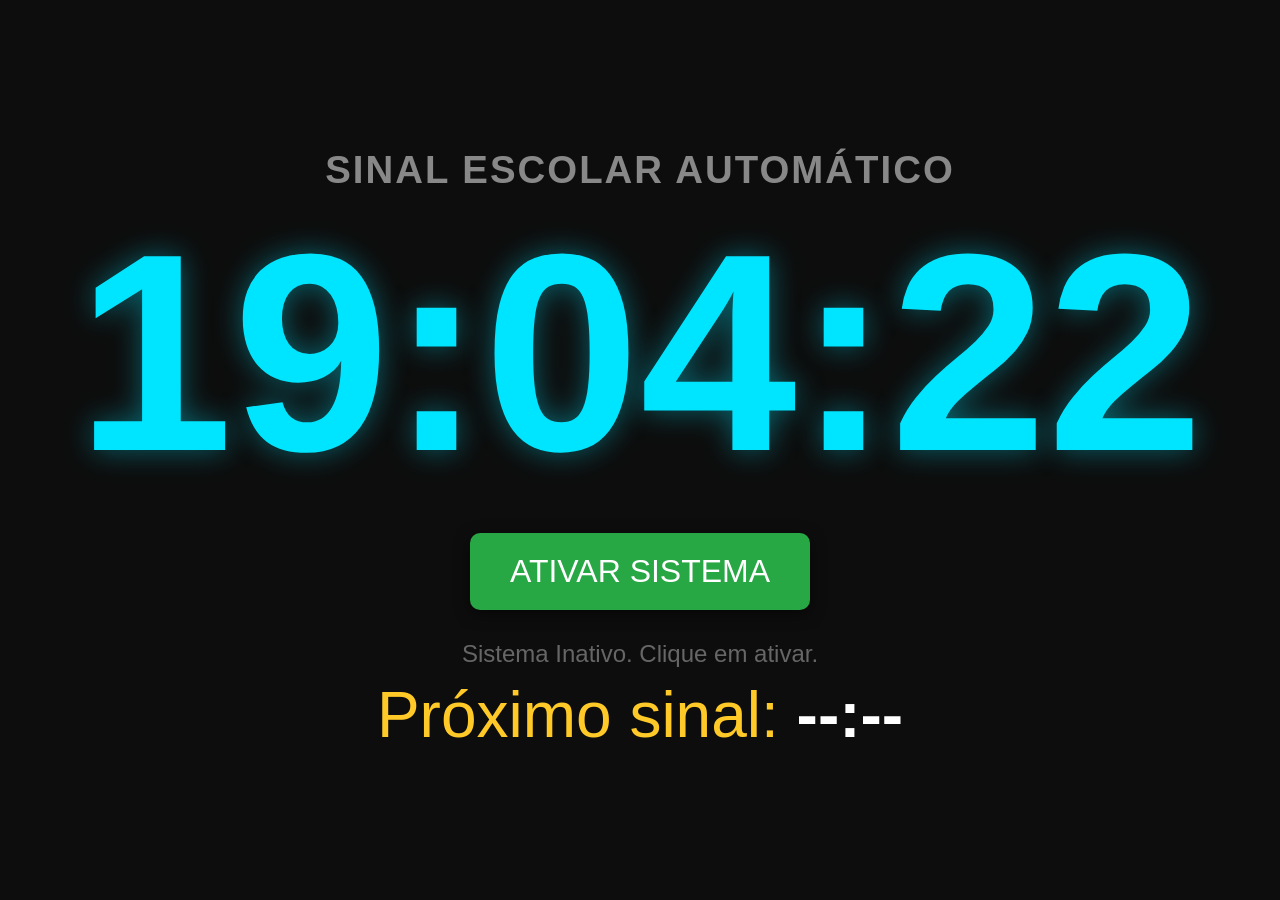
<file: index.html>
<!DOCTYPE html>
<html lang="pt-BR">
<head>
    <meta charset="UTF-8">
    <meta name="viewport" content="width=device-width, initial-scale=1.0">
    <title>Sinal Escolar</title>
    
    <link rel="stylesheet" href="style.css">
    
    <link rel="manifest" href="manifest.json">
    
    <meta name="apple-mobile-web-app-capable" content="yes">
    <meta name="apple-mobile-web-app-status-bar-style" content="black">
    <meta name="apple-mobile-web-app-title" content="Sinal">
    <link rel="apple-touch-icon" href="icon-192.png">
</head>
<body>
    <div class="container">
        <h1>Sinal Escolar Automático</h1>
        
        <div id="relogio">00:00:00</div>
        
        <button id="btnIniciar">ATIVAR SISTEMA</button>
        <p id="status">Sistema Inativo. Clique em ativar.</p>
        
        <div class="proximo-toque">
            Próximo sinal: <span id="proxSinal">--:--</span>
        </div>
    </div>

    <audio id="somIntro" src="sons/sinal.mp3"></audio>

    <audio id="somA1" src="sons/a1.mp3"></audio>
    <audio id="somA2" src="sons/a2.mp3"></audio>
    <audio id="somA3" src="sons/a3.mp3"></audio>
    
    <audio id="somA4" src="sons/a4.mp3"></audio> <audio id="somA5" src="sons/a5.mp3"></audio> <audio id="somA6" src="sons/a6.mp3"></audio> <audio id="somA7" src="sons/a7.mp3"></audio> <audio id="somA8" src="sons/a8.mp3"></audio> <audio id="somA9" src="sons/a9.mp3"></audio> <audio id="somFim" src="sons/fim.mp3"></audio> <script src="script.js"></script>

    <script>
        if ('serviceWorker' in navigator) {
            navigator.serviceWorker.register('sw.js')
            .then(() => console.log("Service Worker Registrado!"))
            .catch(err => console.log("Erro no SW:", err));
        }
    </script>
</body>
</html>
</file>
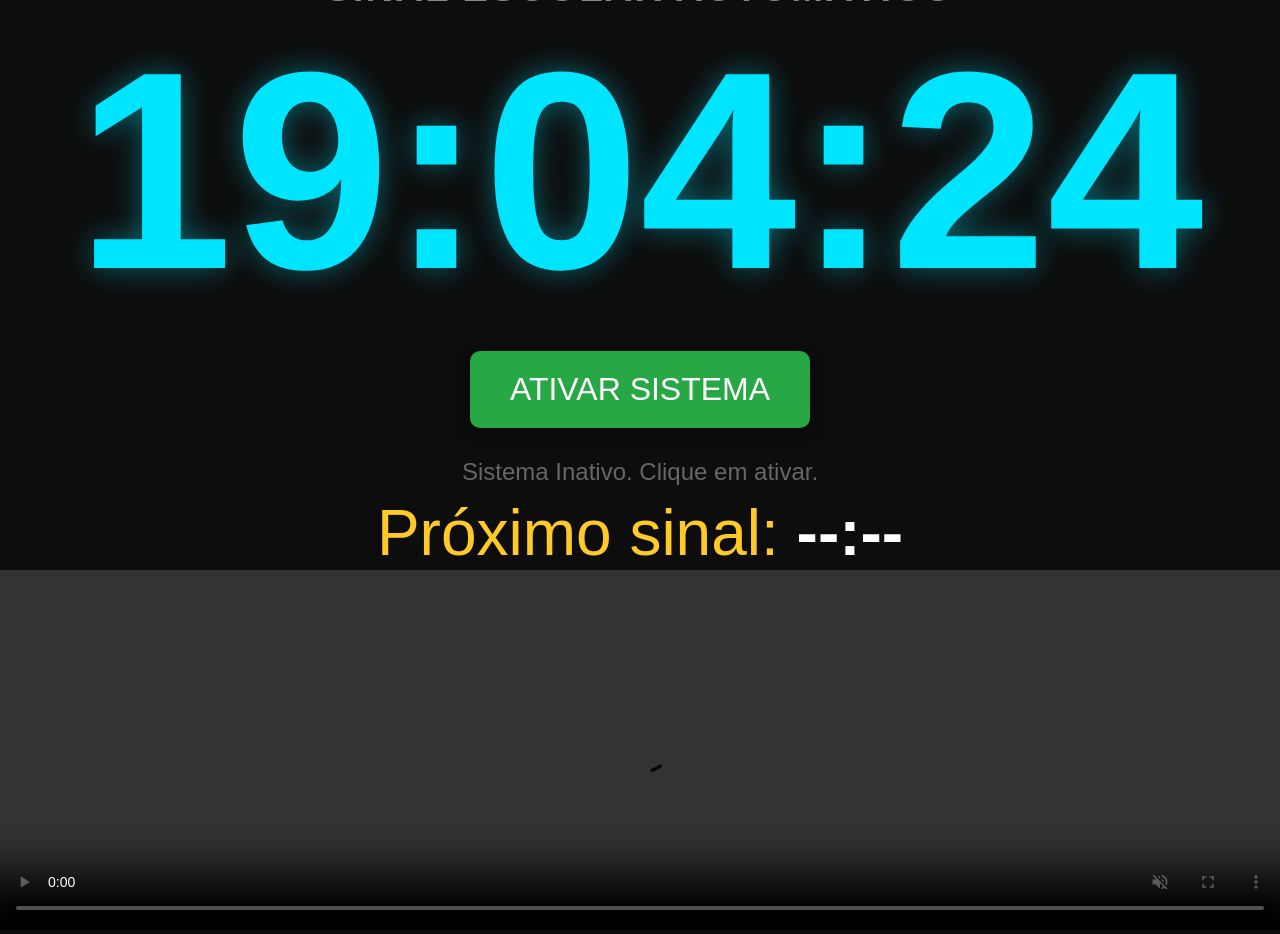
<file: inicio.html>
<!DOCTYPE html>
<html lang="pt-BR">
<head>
    <meta charset="UTF-8">
    <meta name="viewport" content="width=device-width, initial-scale=1.0">
    <title>Sinal Escolar</title>
    
    <link rel="stylesheet" href="style.css">
    
    <link rel="manifest" href="manifest.json">
    
    <meta name="apple-mobile-web-app-capable" content="yes">
    <meta name="apple-mobile-web-app-status-bar-style" content="black">
    <meta name="apple-mobile-web-app-title" content="Sinal">
    <link rel="apple-touch-icon" href="icon-192.png">
</head>
<body>
    <div class="container">
        <h1>Sinal Escolar Automático</h1>
        
        <div id="relogio">00:00:00</div>
        
        <button id="btnIniciar">ATIVAR SISTEMA</button>
        <p id="status">Sistema Inativo. Clique em ativar.</p>
        
        <div class="proximo-toque">
            Próximo sinal: <span id="proxSinal">--:--</span>
        </div>

        <!-- 🎥 PLAYER DE VÍDEO ADICIONADO -->
        <video id="playerVideo" width="100%" height="360" controls autoplay muted></video>

    </div>

    <audio id="somIntro" src="sons/sinal.mp3"></audio>

    <audio id="somA1" src="sons/a1.mp3"></audio>
    <audio id="somA2" src="sons/a2.mp3"></audio>
    <audio id="somA3" src="sons/a3.mp3"></audio>
    
    <audio id="somA4" src="sons/a4.mp3"></audio>
    <audio id="somA5" src="sons/a5.mp3"></audio>
    <audio id="somA6" src="sons/a6.mp3"></audio>
    <audio id="somA7" src="sons/a7.mp3"></audio>
    <audio id="somA8" src="sons/a8.mp3"></audio>
    <audio id="somA9" src="sons/a9.mp3"></audio>
    <audio id="somFim" src="sons/fim.mp3"></audio>

    <script src="script.js"></script>

    <!-- 🎬 SCRIPT DO VÍDEO EM SEQUÊNCIA -->
    <script>
        const player = document.getElementById("playerVideo");
        let index = 1;

        function tocarVideo() {
            const caminho = `videos/video${index}.mp4`;
            player.src = caminho;
            player.play().catch(() => {});

            player.onended = () => {
                index++;
                const teste = new XMLHttpRequest();
                teste.open("HEAD", `videos/video${index}.mp4`);

                teste.onload = function () {
                    if (teste.status === 200) {
                        tocarVideo();
                    } else {
                        index = 1; // reinicia sequência
                        tocarVideo();
                    }
                };

                teste.onerror = function () {
                    index = 1;
                    tocarVideo();
                };

                teste.send();
            };
        }

        // inicia automaticamente
        window.addEventListener("load", tocarVideo);
    </script>

    <script>
        if ('serviceWorker' in navigator) {
            navigator.serviceWorker.register('sw.js')
            .then(() => console.log("Service Worker Registrado!"))
            .catch(err => console.log("Erro no SW:", err));
        }
    </script>
</body>
</html>
</file>
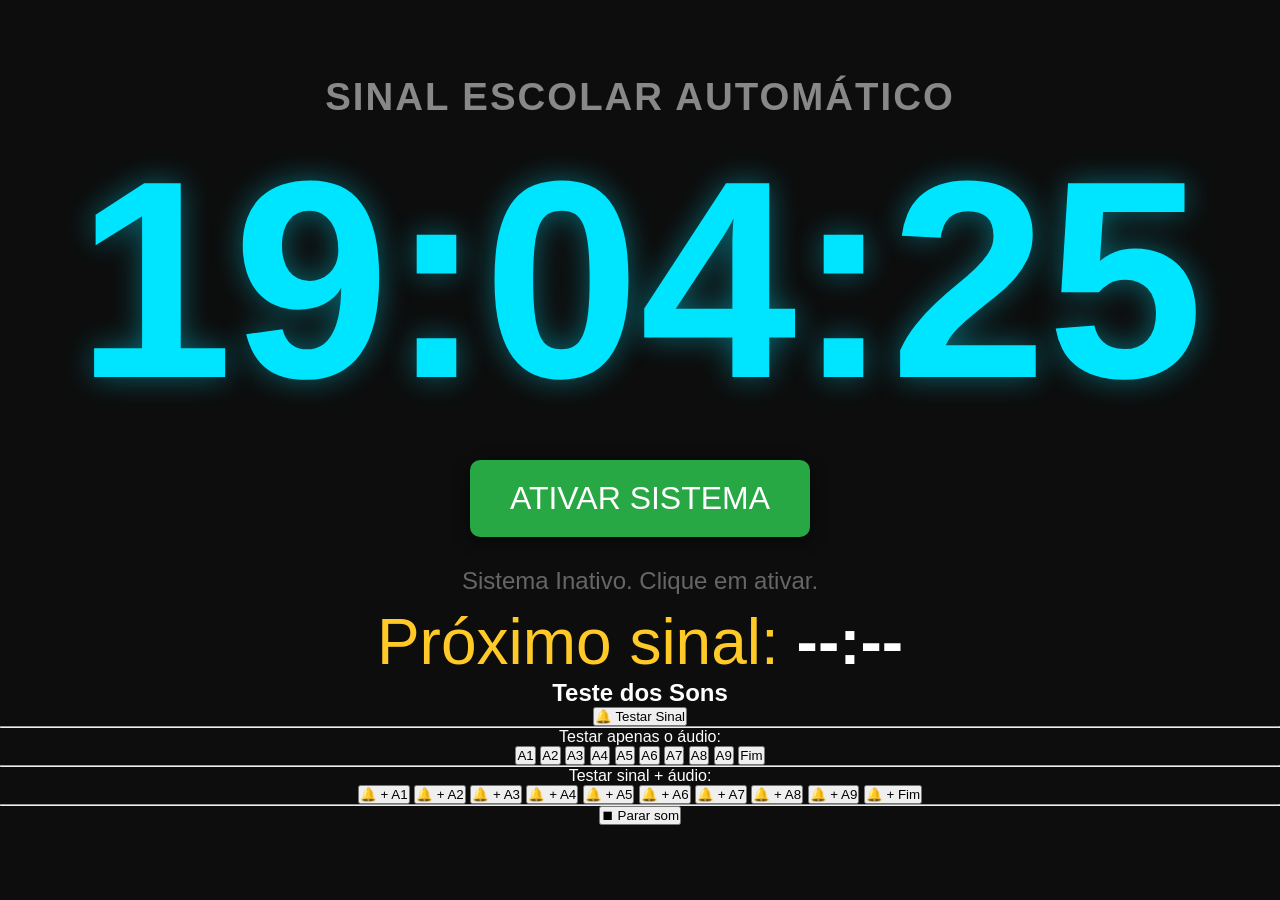
<file: teste.html>
<!DOCTYPE html>
<html lang="pt-BR">
<head>
    <meta charset="UTF-8">
    <meta name="viewport" content="width=device-width, initial-scale=1.0">
    <title>Sinal Escolar</title>

    <link rel="stylesheet" href="style.css">
    <link rel="manifest" href="manifest.json">

    <meta name="apple-mobile-web-app-capable" content="yes">
    <meta name="apple-mobile-web-app-status-bar-style" content="black">
    <meta name="apple-mobile-web-app-title" content="Sinal">
    <link rel="apple-touch-icon" href="icon-192.png">
</head>
<body>

    <div class="container">
        <h1>Sinal Escolar Automático</h1>

        <div id="relogio">00:00:00</div>

        <button id="btnIniciar">ATIVAR SISTEMA</button>

        <p id="status">Sistema Inativo. Clique em ativar.</p>

        <div class="proximo-toque">
            Próximo sinal: <span id="proxSinal">--:--</span>
        </div>

        <div class="area-testes">
            <h2>Teste dos Sons</h2>

            <button onclick="testarSom('somIntro')">🔔 Testar Sinal</button>

            <hr>

            <p>Testar apenas o áudio:</p>

            <button onclick="testarSom('somA1')">A1</button>
            <button onclick="testarSom('somA2')">A2</button>
            <button onclick="testarSom('somA3')">A3</button>
            <button onclick="testarSom('somA4')">A4</button>
            <button onclick="testarSom('somA5')">A5</button>
            <button onclick="testarSom('somA6')">A6</button>
            <button onclick="testarSom('somA7')">A7</button>
            <button onclick="testarSom('somA8')">A8</button>
            <button onclick="testarSom('somA9')">A9</button>
            <button onclick="testarSom('somFim')">Fim</button>

            <hr>

            <p>Testar sinal + áudio:</p>

            <button onclick="testarSequencia('somA1')">🔔 + A1</button>
            <button onclick="testarSequencia('somA2')">🔔 + A2</button>
            <button onclick="testarSequencia('somA3')">🔔 + A3</button>
            <button onclick="testarSequencia('somA4')">🔔 + A4</button>
            <button onclick="testarSequencia('somA5')">🔔 + A5</button>
            <button onclick="testarSequencia('somA6')">🔔 + A6</button>
            <button onclick="testarSequencia('somA7')">🔔 + A7</button>
            <button onclick="testarSequencia('somA8')">🔔 + A8</button>
            <button onclick="testarSequencia('somA9')">🔔 + A9</button>
            <button onclick="testarSequencia('somFim')">🔔 + Fim</button>

            <hr>

            <button onclick="pararTodos()">⏹ Parar som</button>
        </div>
    </div>

    <audio id="somIntro" src="sons/sinal.mp3"></audio>

    <audio id="somA1" src="sons/a1.mp3"></audio>
    <audio id="somA2" src="sons/a2.mp3"></audio>
    <audio id="somA3" src="sons/a3.mp3"></audio>
    <audio id="somA4" src="sons/a4.mp3"></audio>
    <audio id="somA5" src="sons/a5.mp3"></audio>
    <audio id="somA6" src="sons/a6.mp3"></audio>
    <audio id="somA7" src="sons/a7.mp3"></audio>
    <audio id="somA8" src="sons/a8.mp3"></audio>
    <audio id="somA9" src="sons/a9.mp3"></audio>
    <audio id="somFim" src="sons/fim.mp3"></audio>

    <script src="script.js"></script>

    <script>
        if ('serviceWorker' in navigator) {
            navigator.serviceWorker.register('sw.js')
                .then(() => console.log("Service Worker Registrado!"))
                .catch(err => console.log("Erro no SW:", err));
        }
    </script>

</body>
</html>
</file>
<file: style.css>
/* Reset básico */
* {
    margin: 0;
    padding: 0;
    box-sizing: border-box;
    font-family: 'Segoe UI', Tahoma, Geneva, Verdana, sans-serif;
}

body {
    background-color: #0d0d0d; /* Fundo quase preto para economizar energia da TV */
    color: #ffffff;
    height: 100vh;
    width: 100vw;
    overflow: hidden; /* Remove barras de rolagem */
    display: flex;
    justify-content: center;
    align-items: center;
}

.container {
    text-align: center;
    width: 100%;
    max-width: 100%;
}

/* Título da Escola (Menor para dar destaque ao relógio) */
h1 {
    font-size: 3vw; /* Tamanho responsivo (3% da largura da tela) */
    color: #888;
    text-transform: uppercase;
    letter-spacing: 2px;
    margin-bottom: 0;
}

/* O RELÓGIO GIGANTE */
#relogio {
    font-size: 22vw; /* GIGANTE: Ocupa 22% da largura da tela */
    font-weight: bold;
    color: #00e5ff; /* Azul Ciano Digital */
    text-shadow: 0 0 30px rgba(0, 229, 255, 0.4); /* Efeito de brilho neon */
    line-height: 1;
    font-variant-numeric: tabular-nums; /* Evita que os números "pulem" */
    margin: 20px 0;
}

/* Informação do Próximo Sinal */
.proximo-toque {
    font-size: 5vw; /* Grande o suficiente para ler de longe */
    color: #ffca28; /* Amarelo para destaque */
    margin-top: 10px;
    font-weight: 500;
}

#proxSinal {
    font-weight: bold;
    color: #fff;
}

/* Botão de Iniciar (Só aparece antes de ativar) */
#btnIniciar {
    background-color: #28a745;
    color: white;
    border: none;
    padding: 20px 40px;
    font-size: 2rem;
    border-radius: 10px;
    cursor: pointer;
    margin: 20px;
    box-shadow: 0 4px 15px rgba(0,0,0,0.5);
    transition: transform 0.2s;
}

#btnIniciar:hover {
    transform: scale(1.05);
    background-color: #218838;
}

#status {
    font-size: 1.5rem;
    color: #666;
    margin-top: 10px;
}

/* Ajuste para telas menores (Celular) caso precise testar */
@media (max-width: 600px) {
    #relogio { font-size: 18vw; }
    h1 { font-size: 5vw; }
    .proximo-toque { font-size: 6vw; }
}
</file>
